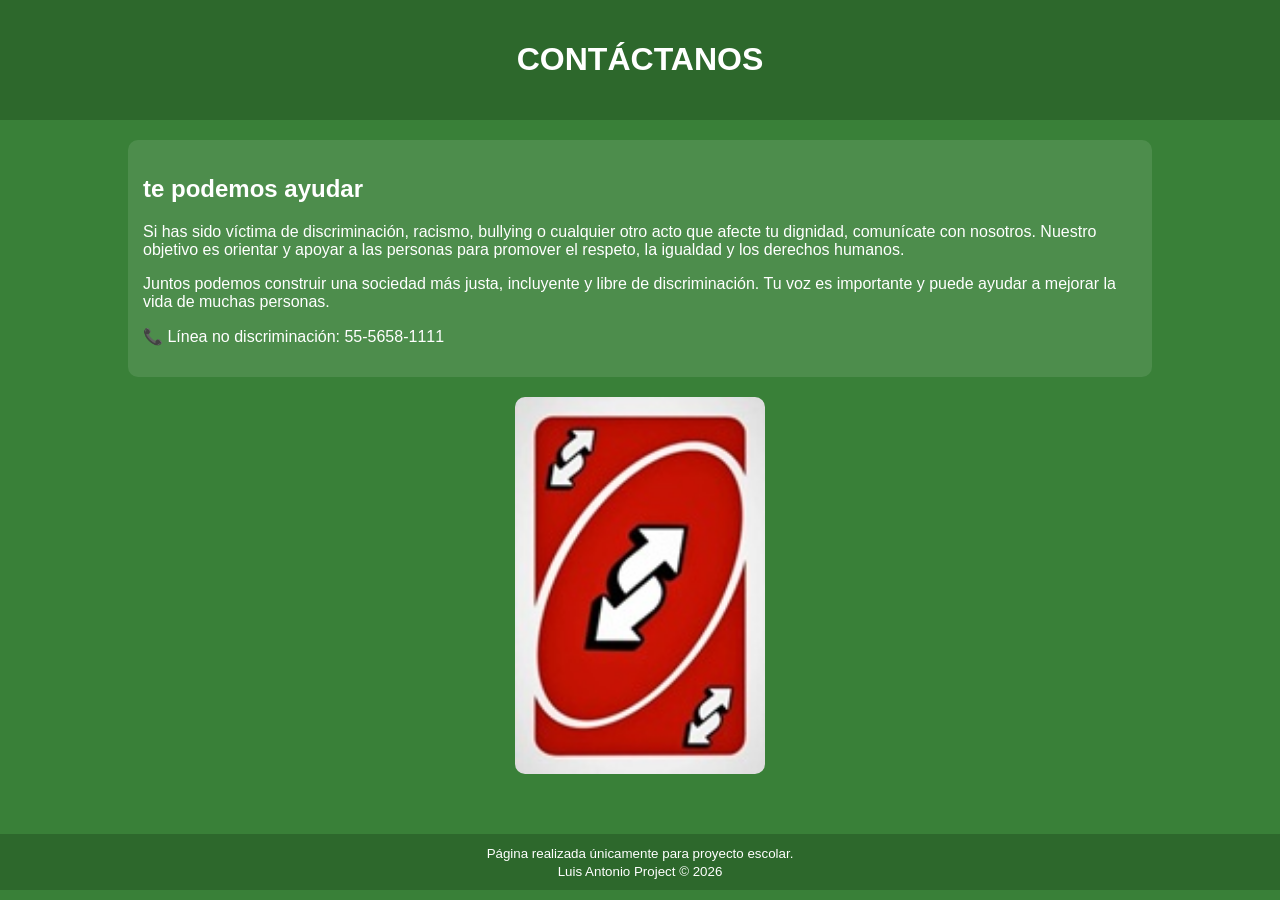
<file: contactanos.html>
<!DOCTYPE html>
<html lang="es">
<head>
    <meta charset="utf-8">
    <meta name="viewport" content="width=device-width, initial-scale=1">
    <title>Contáctanos</title>

    <style>
        body{
            font-family: Arial, sans-serif;
            background-color: #398038;
            color: white;
            margin: 0;
            padding: 0;
        }

        header{
            background-color: #2d682c;
            text-align: center;
            padding: 20px;
        }

        .contenedor{
            width: 80%;
            margin: auto;
            padding: 20px;
        }

        img{
            width: 250px;
            border-radius: 10px;
            display: block;
            margin: 20px auto;
        }

        .caja{
            background-color: rgba(255,255,255,0.1);
            padding: 15px;
            border-radius: 10px;
        }

        footer{
            background-color: #2d682c;
            text-align: center;
            padding: 10px;
            margin-top: 20px;
        }

        a{
            color: white;
            text-decoration: none;
        }

        a:hover{
            text-decoration: underline;
        }
    </style>
</head>
<body>

<header>
    <h1>CONTÁCTANOS</h1>
</header>

<div class="contenedor">

    <div class="caja">
        <h2>te podemos ayudar</h2>

        <p>
            Si has sido víctima de discriminación, racismo, bullying o cualquier
            otro acto que afecte tu dignidad, comunícate con nosotros.
            Nuestro objetivo es orientar y apoyar a las personas para promover
            el respeto, la igualdad y los derechos humanos.
        </p>

        <p>
            Juntos podemos construir una sociedad más justa, incluyente y libre
            de discriminación. Tu voz es importante y puede ayudar a mejorar la
            vida de muchas personas.
        </p>

        <p>
            📞 Línea no discriminación: 55-5658-1111
        </p>
    </div>

    <a href="index.html">
        <img src="imagen/uno.jpg" alt="Imagen sobre inclusión">
    </a>

</div>

<footer>
    <small>Página realizada únicamente para proyecto escolar.</small><br>
    <small>Luis Antonio Project © 2026</small>
</footer>

</body>
</html>
</file>
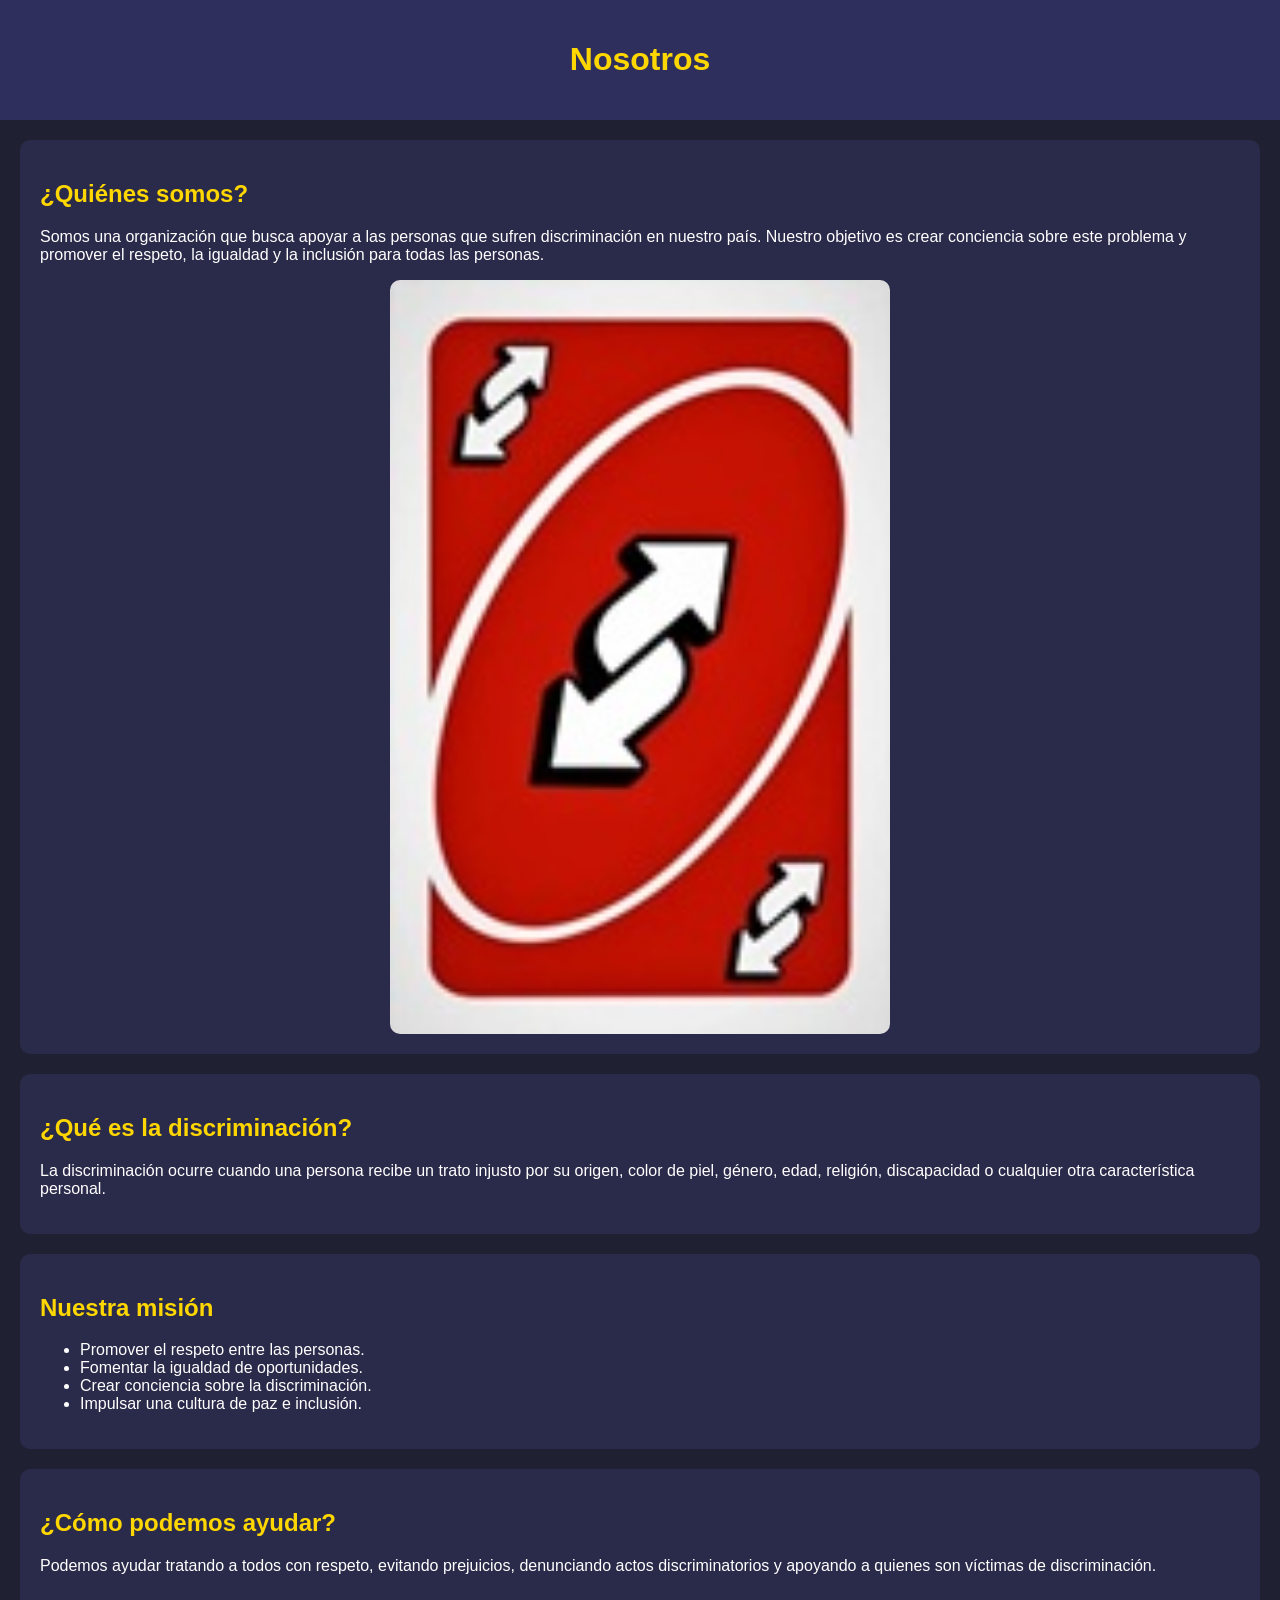
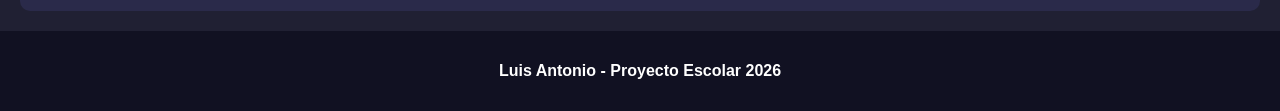
<file: nostros.html>
<!DOCTYPE html>
<html lang="es">
<head>
<meta charset="utf-8">
<meta name="viewport" content="width=device-width, initial-scale=1">

<title>Nosotros</title>

<style>
body{
    background-color:#202033;
    color:white;
    font-family:Arial, sans-serif;
    margin:0;
}

header{
    background:#2f2f5e;
    text-align:center;
    padding:20px;
}

section{
    margin:20px;
    padding:20px;
    background:#2a2a4a;
    border-radius:10px;
}

img{
    width:100%;
    max-width:500px;
    display:block;
    margin:auto;
    border-radius:10px;
}

h1,h2{
    color:#ffd700;
}

footer{
    background:#111122;
    text-align:center;
    padding:15px;
    margin-top:20px;
}
</style>

</head>

<body>

<header>
    <h1>Nosotros</h1>
</header>

<section>
    <h2>¿Quiénes somos?</h2>

    <p>
        Somos una organización que busca apoyar a las personas que sufren
        discriminación en nuestro país. Nuestro objetivo es crear conciencia
        sobre este problema y promover el respeto, la igualdad y la inclusión
        para todas las personas.
    </p>

    <a href="index.html">
        <img src="imagen/uno.jpg" alt="No a la discriminación">
    </a>
</section>

<section>
    <h1>¿Qué es la discriminación?</h1>

    <p>
        La discriminación ocurre cuando una persona recibe un trato injusto
        por su origen, color de piel, género, edad, religión, discapacidad
        o cualquier otra característica personal.
    </p>
</section>

<section>
    <h2>Nuestra misión</h2>

    <ul>
        <li>Promover el respeto entre las personas.</li>
        <li>Fomentar la igualdad de oportunidades.</li>
        <li>Crear conciencia sobre la discriminación.</li>
        <li>Impulsar una cultura de paz e inclusión.</li>
    </ul>
</section>

<section>
    <h2>¿Cómo podemos ayudar?</h2>

    <p>
        Podemos ayudar tratando a todos con respeto, evitando prejuicios,
        denunciando actos discriminatorios y apoyando a quienes son víctimas
        de discriminación.
    </p>
</section>

<footer>
    <p><strong>Luis Antonio - Proyecto Escolar 2026</strong></p>
</footer>

</body>
</html>
</file>
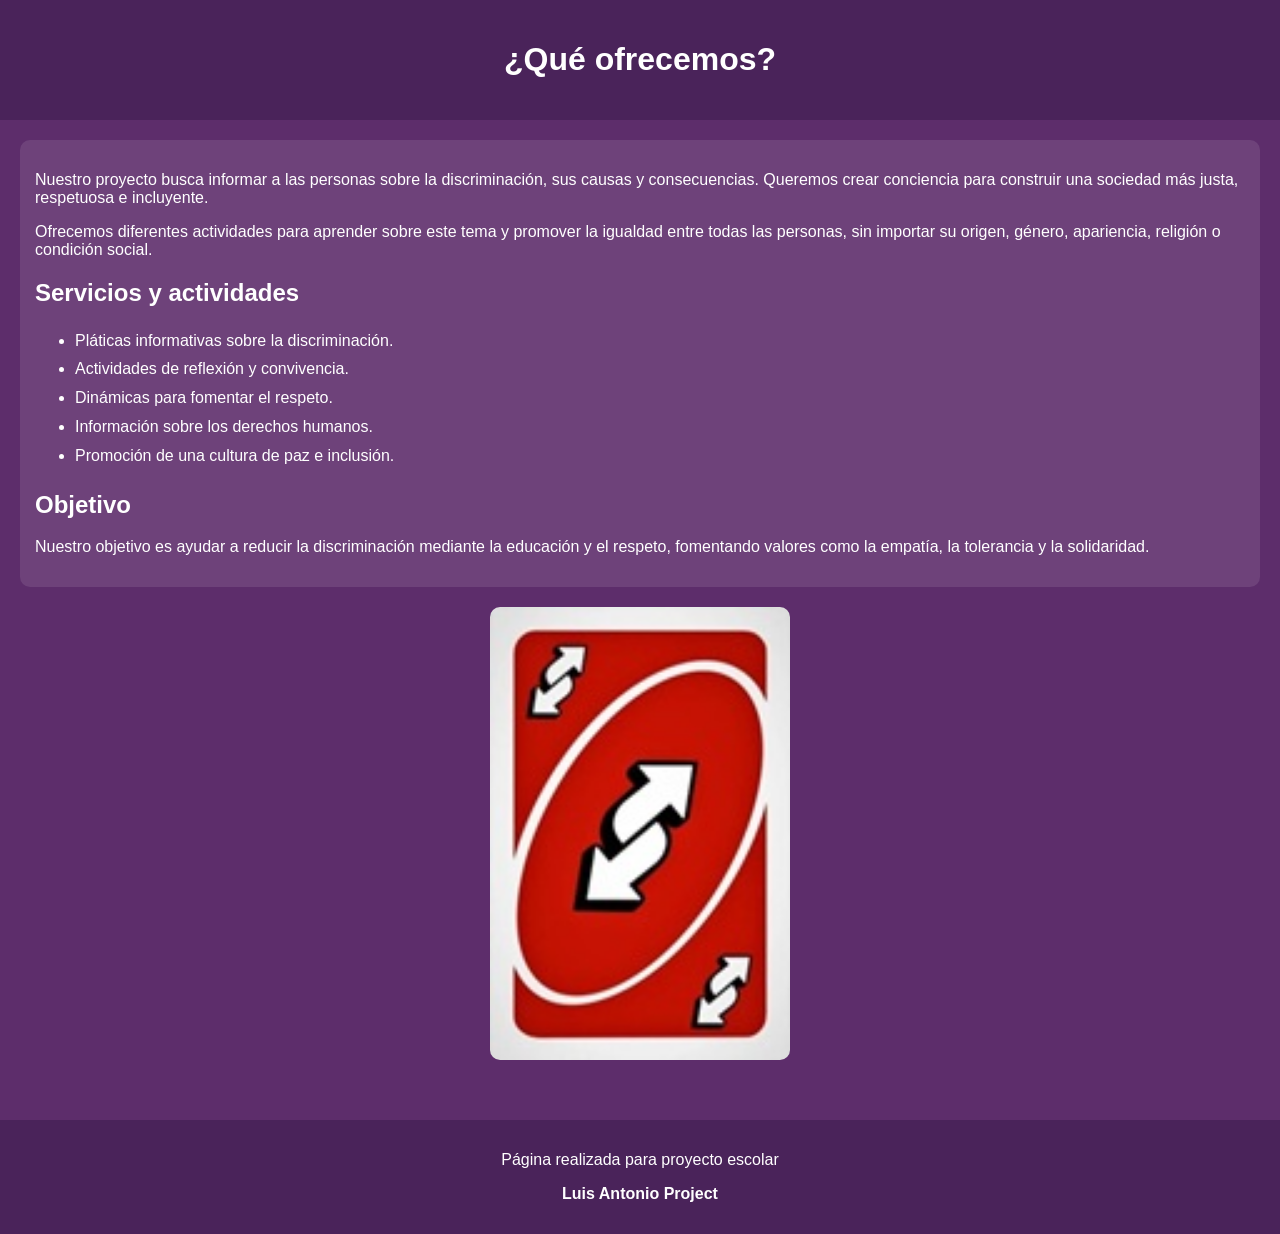
<file: servicio.html>
<!DOCTYPE html>
<html lang="es">
<head>
    <meta charset="utf-8">
    <meta name="viewport" content="width=device-width, initial-scale=1">
    <title>Servicios</title>

    <style>
        body{
            font-family: Arial, sans-serif;
            background-color: #5D2D6B;
            color: white;
            margin: 0;
        }

        header{
            background-color: #4A235A;
            text-align: center;
            padding: 20px;
        }

        section{
            padding: 20px;
        }

        .contenedor{
            background-color: rgba(255,255,255,0.1);
            padding: 15px;
            border-radius: 10px;
        }

        img{
            width: 300px;
            border-radius: 10px;
            display: block;
            margin: 20px auto;
        }

        ul{
            line-height: 1.8;
        }

        footer{
            background-color: #4A235A;
            text-align: center;
            padding: 15px;
            margin-top: 20px;
        }
    </style>
</head>

<body>

<header>
    <h1>¿Qué ofrecemos?</h1>
</header>

<section>
    <div class="contenedor">

        <p>
            Nuestro proyecto busca informar a las personas sobre la discriminación,
            sus causas y consecuencias. Queremos crear conciencia para construir
            una sociedad más justa, respetuosa e incluyente.
        </p>

        <p>
            Ofrecemos diferentes actividades para aprender sobre este tema y
            promover la igualdad entre todas las personas, sin importar su origen,
            género, apariencia, religión o condición social.
        </p>

        <h2>Servicios y actividades</h2>

        <ul>
            <li>Pláticas informativas sobre la discriminación.</li>
            <li>Actividades de reflexión y convivencia.</li>
            <li>Dinámicas para fomentar el respeto.</li>
            <li>Información sobre los derechos humanos.</li>
            <li>Promoción de una cultura de paz e inclusión.</li>
        </ul>

        <h2>Objetivo</h2>

        <p>
            Nuestro objetivo es ayudar a reducir la discriminación mediante la
            educación y el respeto, fomentando valores como la empatía,
            la tolerancia y la solidaridad.
        </p>

    </div>

    <a href="index.html">
        <img src="imagen/uno.jpg" alt="Imagen sobre la discriminación">
    </a>

</section>

<footer>
    <p>Página realizada para proyecto escolar</p>
    <p><strong>Luis Antonio Project</strong></p>
</footer>

</body>
</html>
</file>
